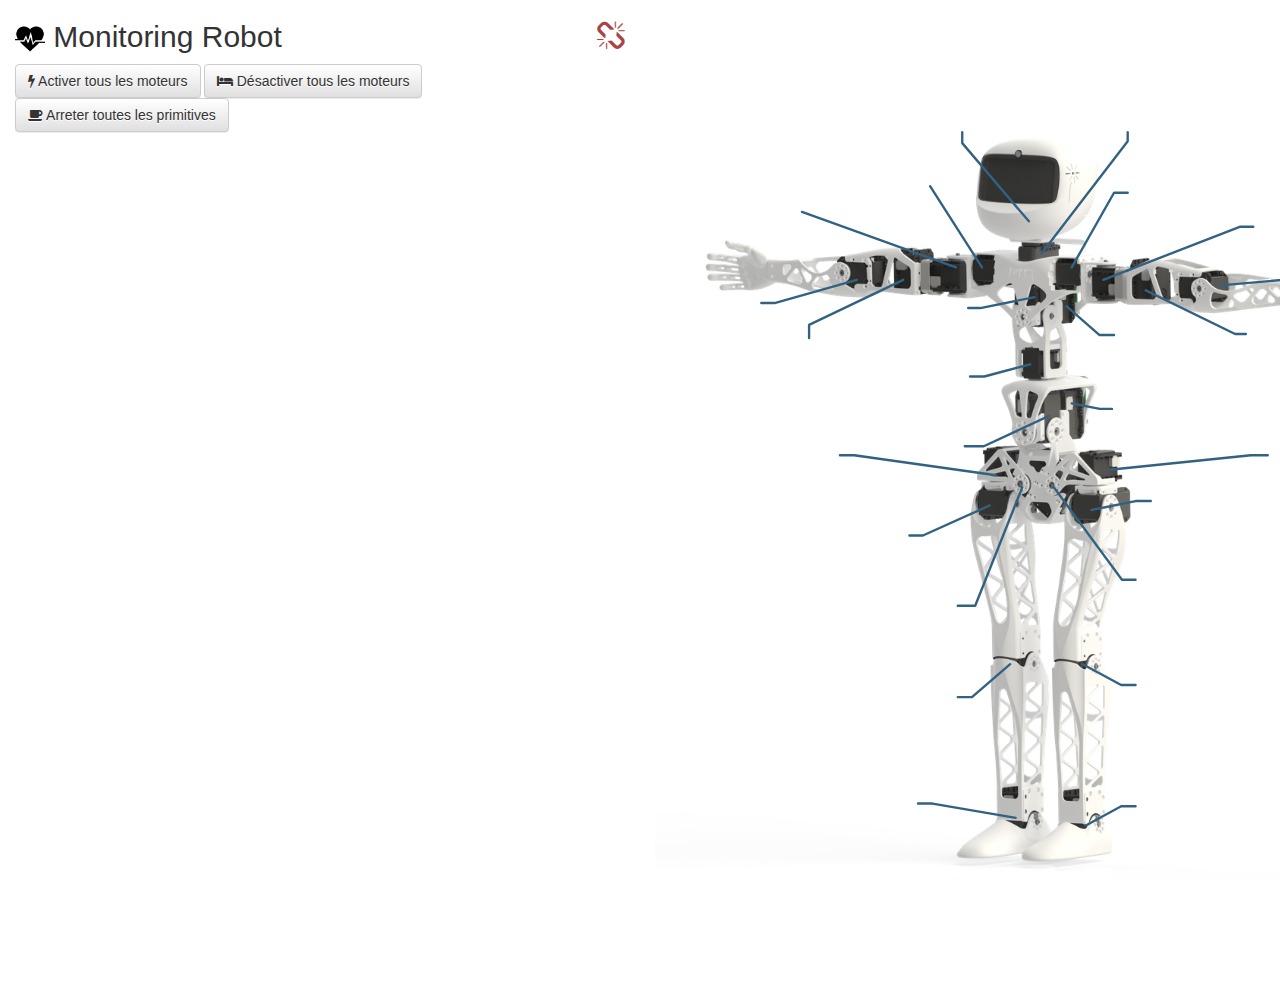
<file: static-externe/monitor/index.html>
<!DOCTYPE html>
<html lang="en">
<head>
	<meta charset="utf-8">
	<meta http-equiv="X-UA-Compatible" content="IE=edge">
	<meta name="viewport" content="width=device-width, initial-scale=1">

	<title>Poppy monitor</title>

	<link rel="icon" href="img/poppy-monitor.png" type="image/png">
	<link rel="shortcut icon" href="img/poppy-monitor.png" type="image/png">

	<link href="lib/bootstrap/css/bootstrap.min.css" rel="stylesheet">
	<link href="lib/bootstrap/css/bootstrap-theme.css" rel="stylesheet">
	<link href="lib/rmodal/animate.min.css" rel="stylesheet">
	<link href="lib/rmodal/rmodal.css" rel="stylesheet">
	<link href="lib/font-awesome/css/font-awesome.css" rel="stylesheet">
	<link href="lib/raphaelicons/raphaelicons.css" rel="stylesheet">
	<link href="lib/notiFire/css/notiFire.css" rel="stylesheet">
	<link href="css/monitor-humanoid.css" rel="stylesheet">

	<!-- HTML5 shim and Respond.js for IE8 support of HTML5 elements and media queries -->
	<!-- WARNING: Respond.js doesn't work if you view the page via file:// -->
	<!--[if lt IE 9]>
      <script src="https://cdnjs.cloudflare.com/ajax/libs/es5-shim/4.0.5/es5-shim.min.js"></script>
      <script src="https://oss.maxcdn.com/html5shiv/3.7.2/html5shiv.min.js"></script>
      <script src="https://oss.maxcdn.com/respond/1.4.2/respond.min.js"></script>
    <![endif]-->
    <style>

    </style>
</head>
<body>
	<div class="container-fluid">
		<div class="row">
			<div class="col-md-6">
				<robot_title></robot_title>
				<audio id="alarm" src="./sound/alarm.ogg" loop></audio>
				<div>
					<button type="button" class="btn btn-default" onclick="Poppy.setCompliant(false)">
						<i class="fa fa-bolt"></i> Activer tous les moteurs
					</button>
					<button type="button" class="btn btn-default" onclick="Poppy.setCompliant(true)">
						<i class="fa fa-bed"></i> Désactiver tous les moteurs
					</button>

					<button type="button" class="btn btn-default" onclick="Poppy.stopAllPrimitives(true)">
						<i class="fa fa-coffee"></i> Arreter toutes les primitives
					</button>
				</div>
				<br/>
				<behavior></behavior>
			</div>
			<div class="col-md-6">
				<robot></robot>
			</div>
		</div>
	</div>

	<script src="lib/ajax.js"></script>
	<script src="lib/rmodal/rmodal.min.js"></script>
	<script src="lib/hjson.js"></script>
	<script src="lib/draggabilly.pkgd.js"></script>
	<script src="lib/lodash.js"></script>
	<script src="lib/numeral/numeral.js"></script>
	<script src="lib/notiFire/js/notiFire.js"></script>
	<script src="lib/riot/riot+compiler.js"></script>
	<script src="lib/hammer.min.js"></script>
	<script src="js/helpers.js"></script>
	<script src="js/poppy-object.js"></script>


	<script src="tags/robot.tag" type="riot/tag"></script>
	<script src="tags/motor.tag" type="riot/tag"></script>
	<script src="tags/behavior.tag" type="riot/tag"></script>
	<script>
		riot.mount('*');
	</script>
</body>
</html>
</file>
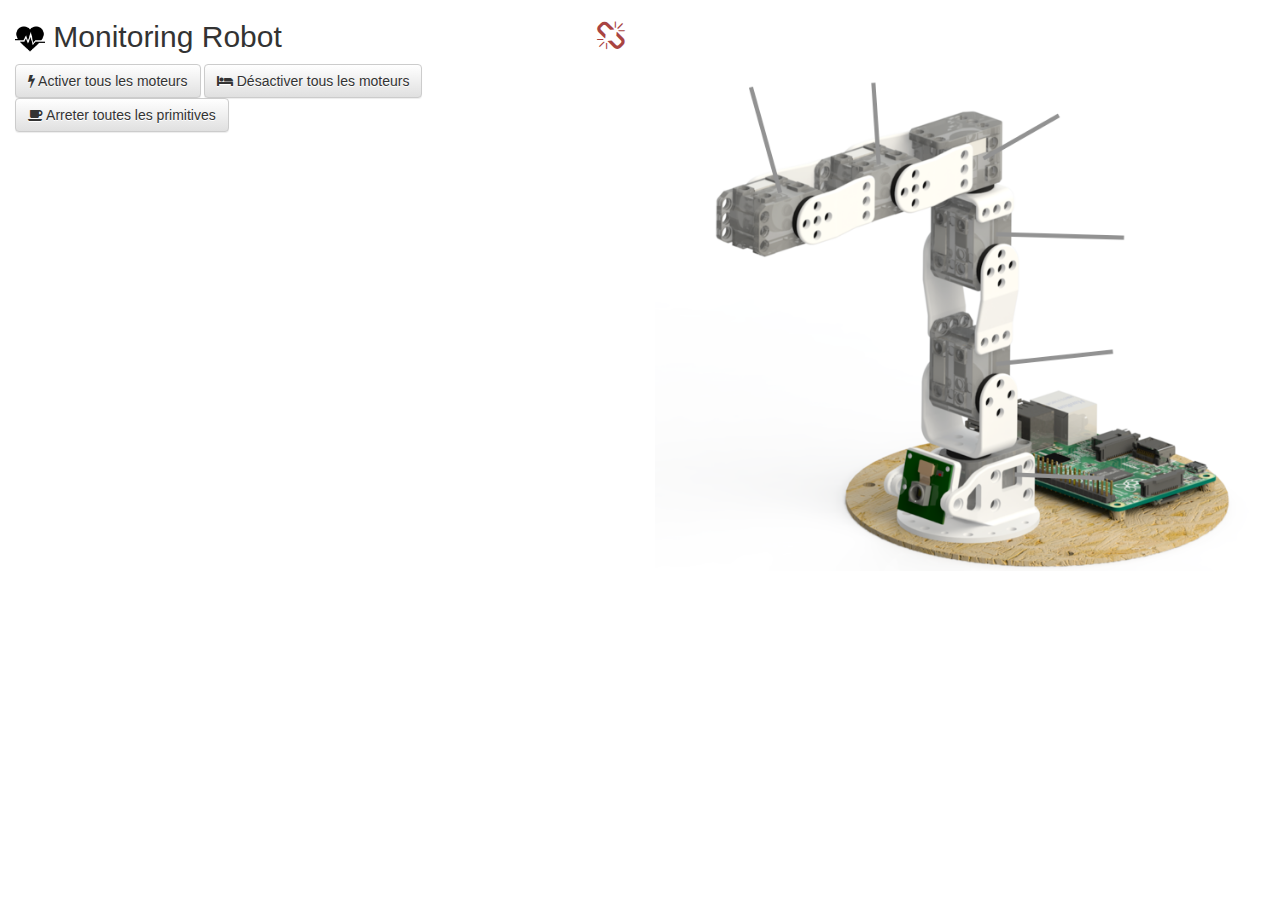
<file: static-externe/monitor/poppy-ergo-jr.html>
<!DOCTYPE html>
<html lang="en">
<head>
	<meta charset="utf-8">
	<meta http-equiv="X-UA-Compatible" content="IE=edge">
	<meta name="viewport" content="width=device-width, initial-scale=1">

	<title>Poppy monitor</title>

	<link rel="icon" href="img/monitor.png" type="image/png">
	<link rel="shortcut icon" href="img/monitor.png" type="image/png">

	<link href="lib/bootstrap/css/bootstrap.min.css" rel="stylesheet">
	<link href="lib/bootstrap/css/bootstrap-theme.css" rel="stylesheet">
	<link href="lib/rmodal/animate.min.css" rel="stylesheet">
	<link href="lib/rmodal/rmodal.css" rel="stylesheet">
	<link href="lib/font-awesome/css/font-awesome.css" rel="stylesheet">
	<link href="lib/raphaelicons/raphaelicons.css" rel="stylesheet">
	<link href="lib/notiFire/css/notiFire.css" rel="stylesheet">
	<link href="css/poppy-ergo-jr.css" rel="stylesheet">

	<!-- HTML5 shim and Respond.js for IE8 support of HTML5 elements and media queries -->
	<!-- WARNING: Respond.js doesn't work if you view the page via file:// -->
	<!--[if lt IE 9]>
      <script src="https://cdnjs.cloudflare.com/ajax/libs/es5-shim/4.0.5/es5-shim.min.js"></script>
      <script src="https://oss.maxcdn.com/html5shiv/3.7.2/html5shiv.min.js"></script>
      <script src="https://oss.maxcdn.com/respond/1.4.2/respond.min.js"></script>
    <![endif]-->
    <style>

    </style>
</head>
<body>
	<div class="container-fluid">
		<div class="row">
			<div class="col-md-6">
				<robot_title></robot_title>
				<audio id="alarm" src="./sound/alarm.ogg" loop></audio>
				<div>
					<button type="button" class="btn btn-default" onclick="Poppy.setCompliant(false)">
						<i class="fa fa-bolt"></i> Activer tous les moteurs
					</button>
					<button type="button" class="btn btn-default" onclick="Poppy.setCompliant(true)">
						<i class="fa fa-bed"></i> Désactiver tous les moteurs
					</button>

					<button type="button" class="btn btn-default" onclick="Poppy.stopAllPrimitives(true)">
						<i class="fa fa-coffee"></i> Arreter toutes les primitives
					</button>
				</div>
				<br/>
				<behavior></behavior>
			</div>
			<div class="col-md-6">
				<robot></robot>
			</div>
		</div>
	</div>

	<script src="lib/ajax.js"></script>
	<script src="lib/rmodal/rmodal.min.js"></script>
	<script src="lib/hjson.js"></script>
	<script src="lib/draggabilly.pkgd.js"></script>
	<script src="lib/lodash.js"></script>
	<script src="lib/numeral/numeral.js"></script>
	<script src="lib/notiFire/js/notiFire.js"></script>
	<script src="lib/riot/riot+compiler.js"></script>
	<script src="lib/hammer.min.js"></script>
	<script src="js/helpers.js"></script>
	<script src="js/poppy-object.js"></script>


	<script src="tags/robot.tag" type="riot/tag"></script>
	<script src="tags/motor.tag" type="riot/tag"></script>
	<script src="tags/behavior.tag" type="riot/tag"></script>
	<script>
		riot.mount('*');
	</script>
</body>
</html>
</file>
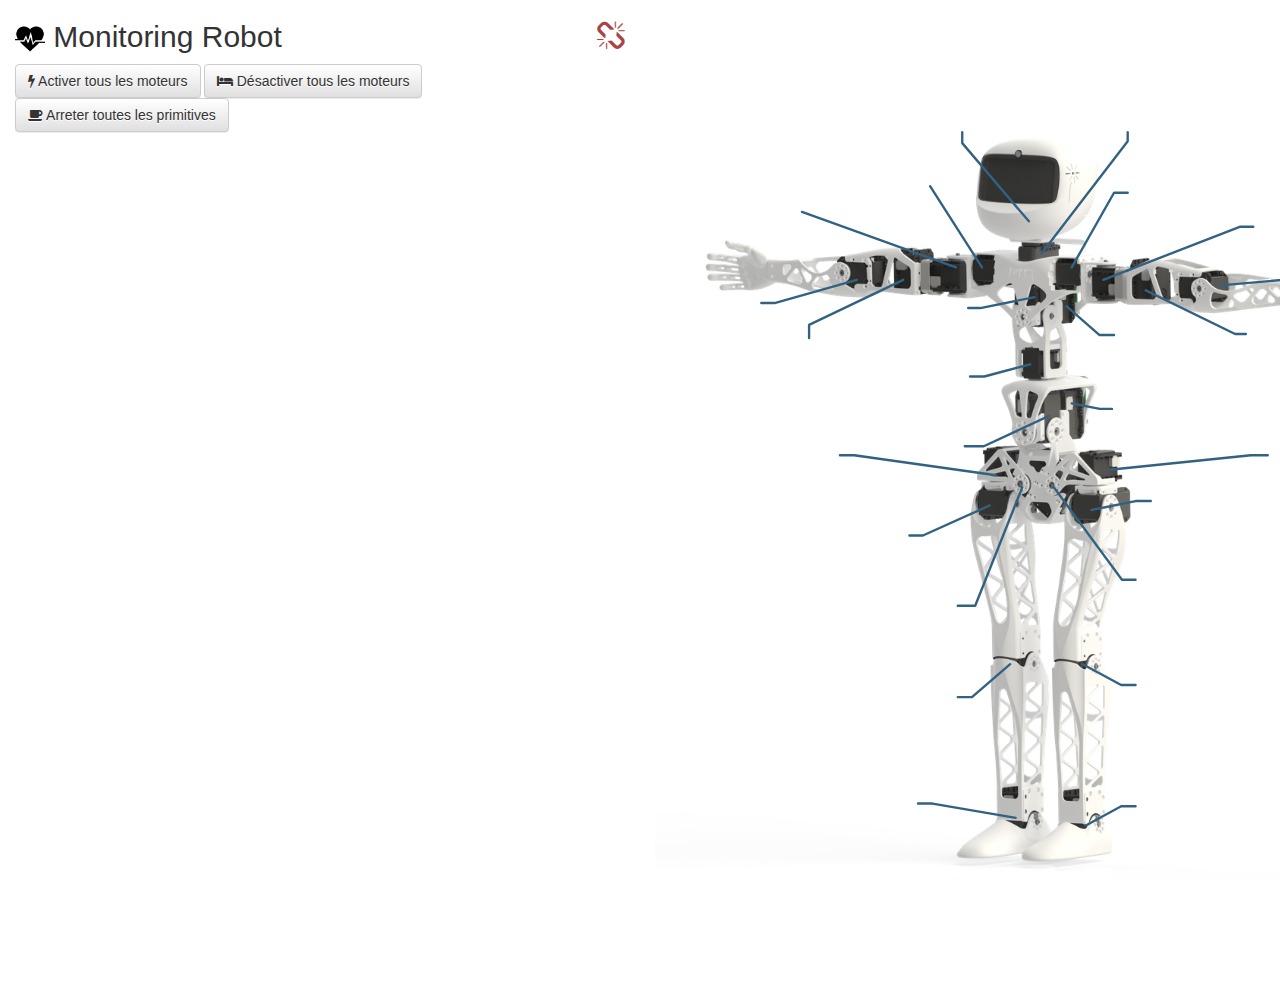
<file: static-externe/monitor/poppy-humanoid.html>
<!DOCTYPE html>
<html lang="en">
<head>
	<meta charset="utf-8">
	<meta http-equiv="X-UA-Compatible" content="IE=edge">
	<meta name="viewport" content="width=device-width, initial-scale=1">
	
	<title>Poppy monitor</title>
	
	<link rel="icon" href="img/poppy-monitor.png" type="image/png">
	<link rel="shortcut icon" href="img/poppy-monitor.png" type="image/png"> 
	
	<link href="lib/bootstrap/css/bootstrap.min.css" rel="stylesheet">
	<link href="lib/bootstrap/css/bootstrap-theme.css" rel="stylesheet">
	<link href="lib/rmodal/animate.min.css" rel="stylesheet">
	<link href="lib/rmodal/rmodal.css" rel="stylesheet">
	<link href="lib/font-awesome/css/font-awesome.css" rel="stylesheet">
	<link href="lib/raphaelicons/raphaelicons.css" rel="stylesheet">
	<link href="lib/notiFire/css/notiFire.css" rel="stylesheet">
	<link href="css/monitor-humanoid.css" rel="stylesheet">
	
	<!-- HTML5 shim and Respond.js for IE8 support of HTML5 elements and media queries -->
	<!-- WARNING: Respond.js doesn't work if you view the page via file:// -->
	<!--[if lt IE 9]>
      <script src="https://cdnjs.cloudflare.com/ajax/libs/es5-shim/4.0.5/es5-shim.min.js"></script>
      <script src="https://oss.maxcdn.com/html5shiv/3.7.2/html5shiv.min.js"></script>
      <script src="https://oss.maxcdn.com/respond/1.4.2/respond.min.js"></script>
    <![endif]-->
    <style>

    </style>
</head>
<body>
	<div class="container-fluid">
		<div class="row">
			<div class="col-md-6"> 
				<robot_title></robot_title>
				<audio id="alarm" src="./sound/alarm.ogg" loop></audio>
				<div>
					<button type="button" class="btn btn-default" onclick="Poppy.setCompliant(false)">
						<i class="fa fa-bolt"></i> Activer tous les moteurs
					</button>
					<button type="button" class="btn btn-default" onclick="Poppy.setCompliant(true)">
						<i class="fa fa-bed"></i> Désactiver tous les moteurs
					</button>

					<button type="button" class="btn btn-default" onclick="Poppy.stopAllPrimitives(true)">
						<i class="fa fa-coffee"></i> Arreter toutes les primitives
					</button>
				</div>
				<br/>
				<behavior></behavior>
			</div>
			<div class="col-md-6">
				<robot></robot>
			</div>
		</div>
	</div>

	<script src="lib/ajax.js"></script>
	<script src="lib/rmodal/rmodal.min.js"></script>
	<script src="lib/hjson.js"></script>
	<script src="lib/draggabilly.pkgd.js"></script>
	<script src="lib/lodash.js"></script>
	<script src="lib/numeral/numeral.js"></script>
	<script src="lib/notiFire/js/notiFire.js"></script>
	<script src="lib/riot/riot+compiler.js"></script>
	<script src="lib/hammer.min.js"></script>
	<script src="js/helpers.js"></script>
	<script src="js/poppy-object.js"></script>
	
	
	<script src="tags/robot.tag" type="riot/tag"></script>
	<script src="tags/motor.tag" type="riot/tag"></script>
	<script src="tags/behavior.tag" type="riot/tag"></script>
	<script>
		riot.mount('*');
	</script>
</body>
</html>
</file>
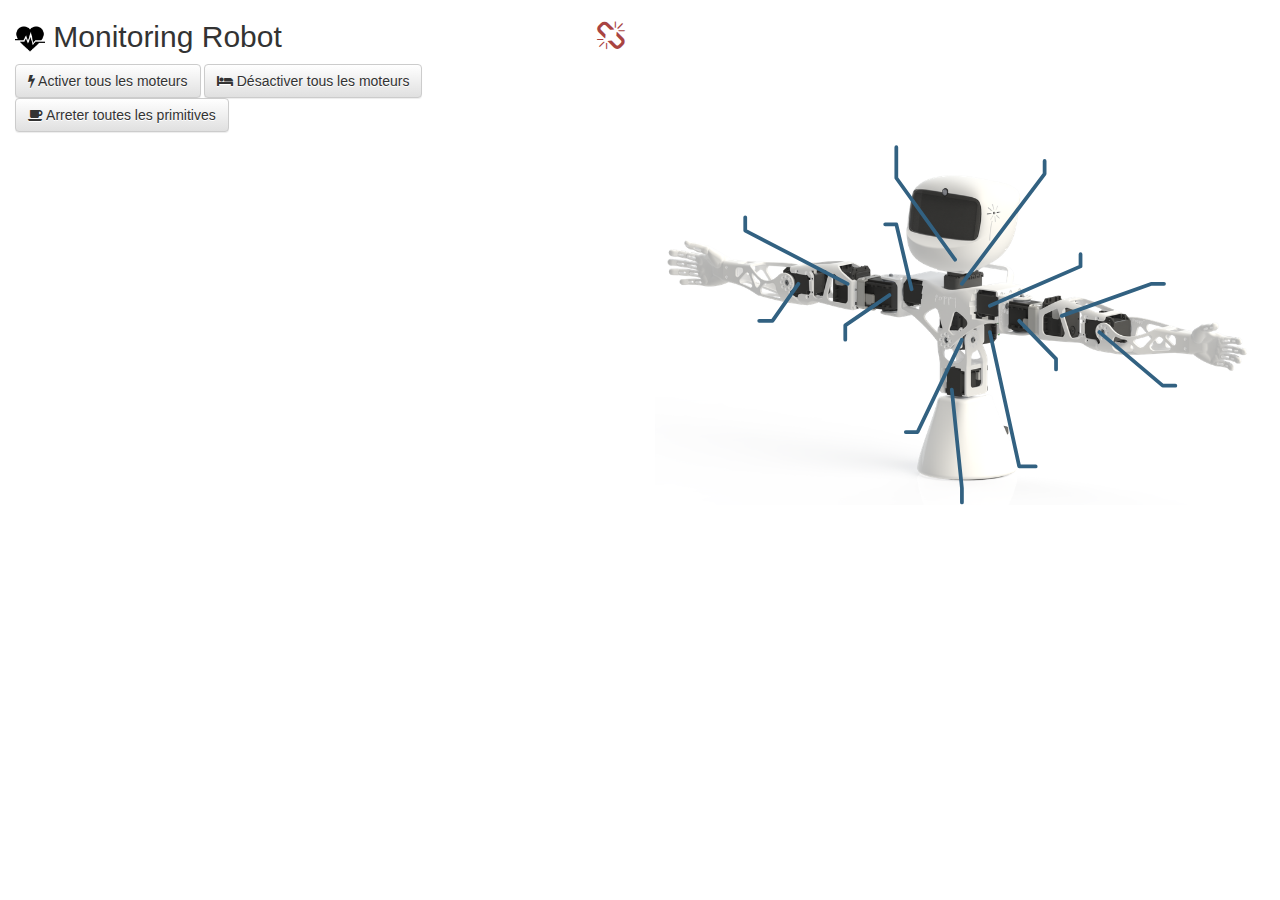
<file: static-externe/monitor/poppy-torso.html>
<!DOCTYPE html>
<html lang="en">
<head>
	<meta charset="utf-8">
	<meta http-equiv="X-UA-Compatible" content="IE=edge">
	<meta name="viewport" content="width=device-width, initial-scale=1">

	<title>Poppy Torso monitor</title>

	<link rel="icon" href="img/poppy-monitor.png" type="image/png">
	<link rel="shortcut icon" href="img/poppy-monitor.png" type="image/png">

	<link href="lib/bootstrap/css/bootstrap.min.css" rel="stylesheet">
	<link href="lib/bootstrap/css/bootstrap-theme.css" rel="stylesheet">
	<link href="lib/rmodal/animate.min.css" rel="stylesheet">
	<link href="lib/rmodal/rmodal.css" rel="stylesheet">
	<link href="lib/font-awesome/css/font-awesome.css" rel="stylesheet">
	<link href="lib/raphaelicons/raphaelicons.css" rel="stylesheet">
	<link href="lib/notiFire/css/notiFire.css" rel="stylesheet">
	<link href="css/monitor-torso.css" rel="stylesheet">

	<!-- HTML5 shim and Respond.js for IE8 support of HTML5 elements and media queries -->
	<!-- WARNING: Respond.js doesn't work if you view the page via file:// -->
	<!--[if lt IE 9]>
      <script src="https://cdnjs.cloudflare.com/ajax/libs/es5-shim/4.0.5/es5-shim.min.js"></script>
      <script src="https://oss.maxcdn.com/html5shiv/3.7.2/html5shiv.min.js"></script>
      <script src="https://oss.maxcdn.com/respond/1.4.2/respond.min.js"></script>
    <![endif]-->
    <style>

    </style>
</head>
<body>
	<div class="container-fluid">
		<div class="row">
			<div class="col-md-6">
				<robot_title></robot_title>
				<audio id="alarm" src="./sound/alarm.ogg" loop></audio>
				<div>
					<button type="button" class="btn btn-default" onclick="Poppy.setCompliant(false)">
						<i class="fa fa-bolt"></i> Activer tous les moteurs
					</button>
					<button type="button" class="btn btn-default" onclick="Poppy.setCompliant(true)">
						<i class="fa fa-bed"></i> Désactiver tous les moteurs
					</button>

					<button type="button" class="btn btn-default" onclick="Poppy.stopAllPrimitives(true)">
						<i class="fa fa-coffee"></i> Arreter toutes les primitives
					</button>
				</div>
				<br/>
				<behavior></behavior>
			</div>
			<div class="col-md-6">
				<robot></robot>
			</div>
		</div>
	</div>

	<script src="lib/ajax.js"></script>
	<script src="lib/rmodal/rmodal.min.js"></script>
	<script src="lib/hjson.js"></script>
	<script src="lib/draggabilly.pkgd.js"></script>
	<script src="lib/lodash.js"></script>
	<script src="lib/numeral/numeral.js"></script>
	<script src="lib/notiFire/js/notiFire.js"></script>
	<script src="lib/riot/riot+compiler.js"></script>
	<script src="lib/hammer.min.js"></script>
	<script src="js/helpers.js"></script>
	<script src="js/poppy-object.js"></script>


	<script src="tags/robot.tag" type="riot/tag"></script>
	<script src="tags/motor.tag" type="riot/tag"></script>
	<script src="tags/behavior.tag" type="riot/tag"></script>
	<script>
		riot.mount('*');
	</script>
</body>
</html>
</file>
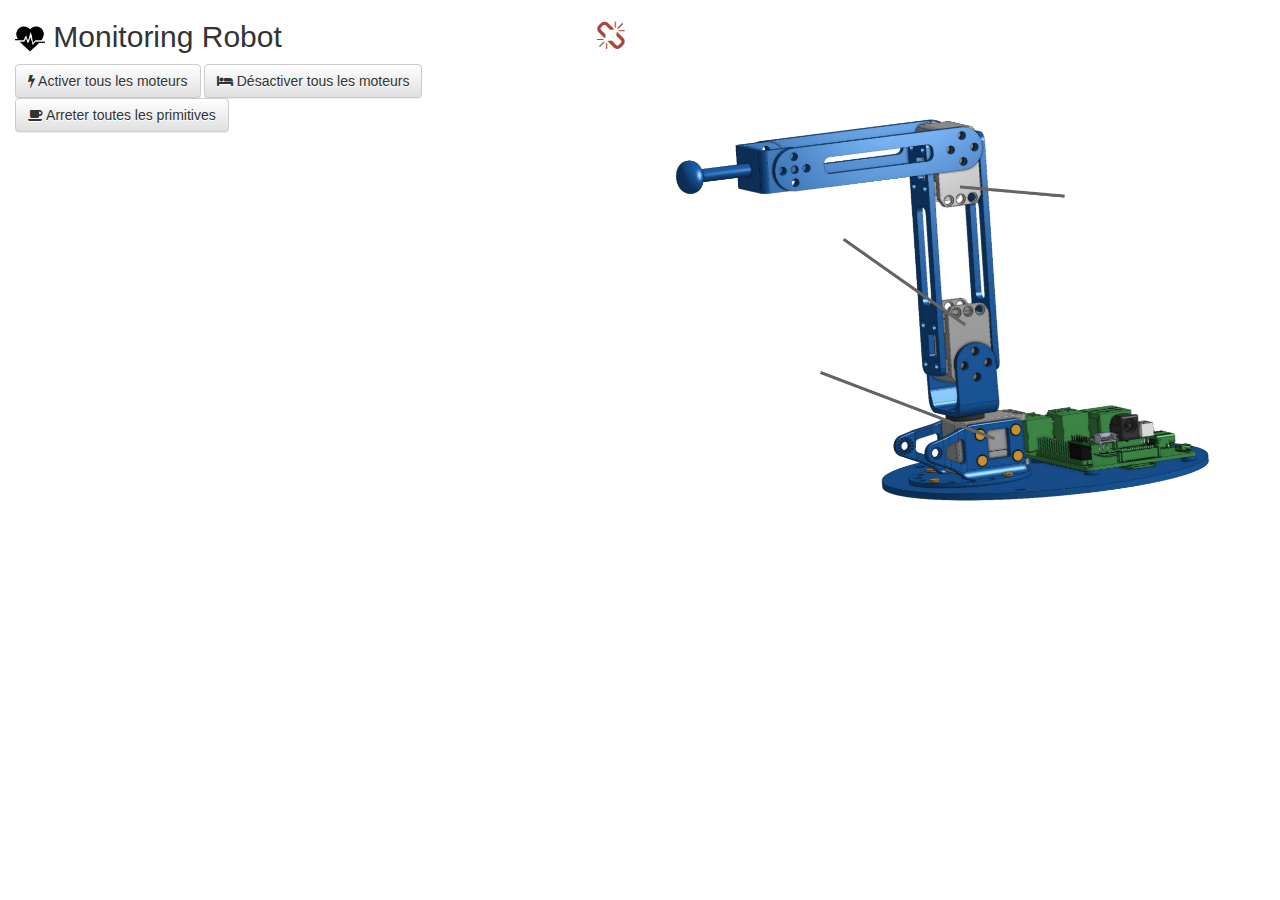
<file: static-externe/monitor/roboticia-first.html>
<!DOCTYPE html>
<html lang="en">
<head>
	<meta charset="utf-8">
	<meta http-equiv="X-UA-Compatible" content="IE=edge">
	<meta name="viewport" content="width=device-width, initial-scale=1">

	<title>Roboticia monitor</title>

	<link rel="icon" href="img/monitor.png" type="image/png">
	<link rel="shortcut icon" href="img/monitor.png" type="image/png">

	<link href="lib/bootstrap/css/bootstrap.min.css" rel="stylesheet">
	<link href="lib/bootstrap/css/bootstrap-theme.css" rel="stylesheet">
	<link href="lib/rmodal/animate.min.css" rel="stylesheet">
	<link href="lib/rmodal/rmodal.css" rel="stylesheet">
	<link href="lib/font-awesome/css/font-awesome.css" rel="stylesheet">
	<link href="lib/raphaelicons/raphaelicons.css" rel="stylesheet">
	<link href="lib/notiFire/css/notiFire.css" rel="stylesheet">
	<link href="css/first.css" rel="stylesheet">

	<!-- HTML5 shim and Respond.js for IE8 support of HTML5 elements and media queries -->
	<!-- WARNING: Respond.js doesn't work if you view the page via file:// -->
	<!--[if lt IE 9]>
      <script src="https://cdnjs.cloudflare.com/ajax/libs/es5-shim/4.0.5/es5-shim.min.js"></script>
      <script src="https://oss.maxcdn.com/html5shiv/3.7.2/html5shiv.min.js"></script>
      <script src="https://oss.maxcdn.com/respond/1.4.2/respond.min.js"></script>
    <![endif]-->
    <style>

    </style>
</head>
<body>
	<div class="container-fluid">
		<div class="row">
			<div class="col-md-6">
				<robot_title></robot_title>
				<audio id="alarm" src="./sound/alarm.ogg" loop></audio>
				<div>
					<button type="button" class="btn btn-default" onclick="Poppy.setCompliant(false)">
						<i class="fa fa-bolt"></i> Activer tous les moteurs
					</button>
					<button type="button" class="btn btn-default" onclick="Poppy.setCompliant(true)">
						<i class="fa fa-bed"></i> Désactiver tous les moteurs
					</button>

					<button type="button" class="btn btn-default" onclick="Poppy.stopAllPrimitives(true)">
						<i class="fa fa-coffee"></i> Arreter toutes les primitives
					</button>
				</div>
				<br/>
				<behavior></behavior>
			</div>
			<div class="col-md-6">
				<robot></robot>
			</div>
		</div>
	</div>

	<script src="lib/ajax.js"></script>
	<script src="lib/rmodal/rmodal.min.js"></script>
	<script src="lib/hjson.js"></script>
	<script src="lib/draggabilly.pkgd.js"></script>
	<script src="lib/lodash.js"></script>
	<script src="lib/numeral/numeral.js"></script>
	<script src="lib/notiFire/js/notiFire.js"></script>
	<script src="lib/riot/riot+compiler.js"></script>
	<script src="lib/hammer.min.js"></script>
	<script src="js/helpers.js"></script>
	<script src="js/poppy-object.js"></script>


	<script src="tags/robot2.tag" type="riot/tag"></script>
	<script src="tags/motor.tag" type="riot/tag"></script>
	<script src="tags/behavior.tag" type="riot/tag"></script>
	<script>
		riot.mount('*');
	</script>
</body>
</html>
</file>
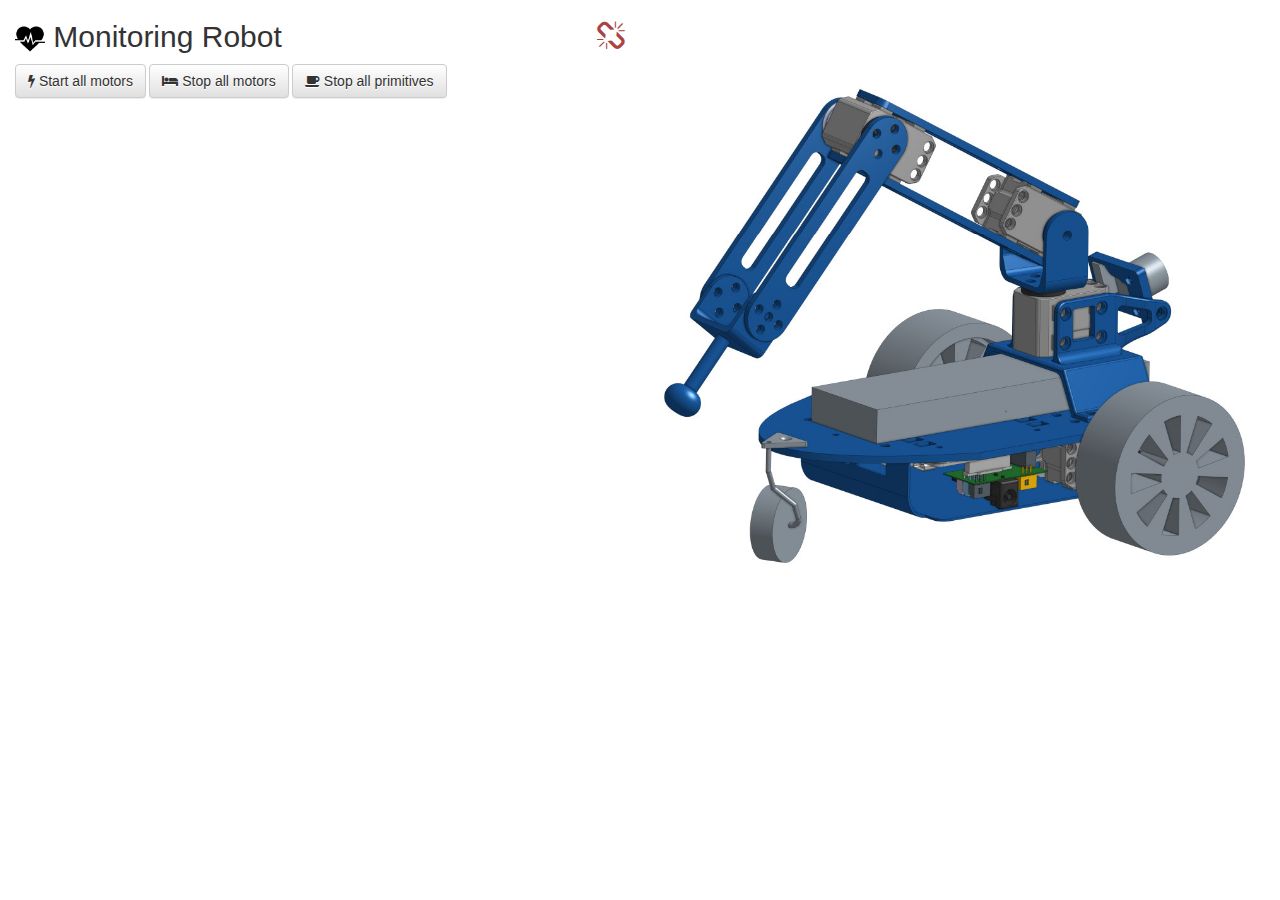
<file: static-externe/monitor/roboticia-move.html>
<!DOCTYPE html>
<html lang="en">
<head>
	<meta charset="utf-8">
	<meta http-equiv="X-UA-Compatible" content="IE=edge">
	<meta name="viewport" content="width=device-width, initial-scale=1">

	<title>Roboticia monitor</title>

	<link rel="icon" href="img/monitor.png" type="image/png">
	<link rel="shortcut icon" href="img/monitor.png" type="image/png">

	<link href="lib/bootstrap/css/bootstrap.min.css" rel="stylesheet">
	<link href="lib/bootstrap/css/bootstrap-theme.css" rel="stylesheet">
	<link href="lib/rmodal/animate.min.css" rel="stylesheet">
	<link href="lib/rmodal/rmodal.css" rel="stylesheet">
	<link href="lib/font-awesome/css/font-awesome.css" rel="stylesheet">
	<link href="lib/raphaelicons/raphaelicons.css" rel="stylesheet">
	<link href="lib/notiFire/css/notiFire.css" rel="stylesheet">
	<link href="css/roboticia-move.css" rel="stylesheet">

	<!-- HTML5 shim and Respond.js for IE8 support of HTML5 elements and media queries -->
	<!-- WARNING: Respond.js doesn't work if you view the page via file:// -->
	<!--[if lt IE 9]>
      <script src="https://cdnjs.cloudflare.com/ajax/libs/es5-shim/4.0.5/es5-shim.min.js"></script>
      <script src="https://oss.maxcdn.com/html5shiv/3.7.2/html5shiv.min.js"></script>
      <script src="https://oss.maxcdn.com/respond/1.4.2/respond.min.js"></script>
    <![endif]-->
    <style>

    </style>
</head>
<body>
	<div class="container-fluid">
		<div class="row">
			<div class="col-md-6">
				<robot_title></robot_title>
				<audio id="alarm" src="./sound/alarm.ogg" loop></audio>
				<div>
					<button type="button" class="btn btn-default" onclick="Poppy.setCompliant(false)">
						<i class="fa fa-bolt"></i> Start all motors
					</button>
					<button type="button" class="btn btn-default" onclick="Poppy.setCompliant(true)">
						<i class="fa fa-bed"></i> Stop all motors
					</button>

					<button type="button" class="btn btn-default" onclick="Poppy.stopAllPrimitives(true)">
						<i class="fa fa-coffee"></i> Stop all primitives
					</button>
				</div>
				<br/>
				<behavior></behavior>
			</div>
			<div class="col-md-6">
				<robot></robot>
			</div>
		</div>
	</div>

	<script src="lib/ajax.js"></script>
	<script src="lib/rmodal/rmodal.min.js"></script>
	<script src="lib/hjson.js"></script>
	<script src="lib/draggabilly.pkgd.js"></script>
	<script src="lib/lodash.js"></script>
	<script src="lib/numeral/numeral.js"></script>
	<script src="lib/notiFire/js/notiFire.js"></script>
	<script src="lib/riot/riot+compiler.js"></script>
	<script src="lib/hammer.min.js"></script>
	<script src="js/helpers.js"></script>
	<script src="js/poppy-object.js"></script>


	<script src="tags/robot.tag" type="riot/tag"></script>
	<script src="tags/motor.tag" type="riot/tag"></script>
	<script src="tags/behavior.tag" type="riot/tag"></script>
	<script>
		riot.mount('*');
	</script>
</body>
</html>
</file>
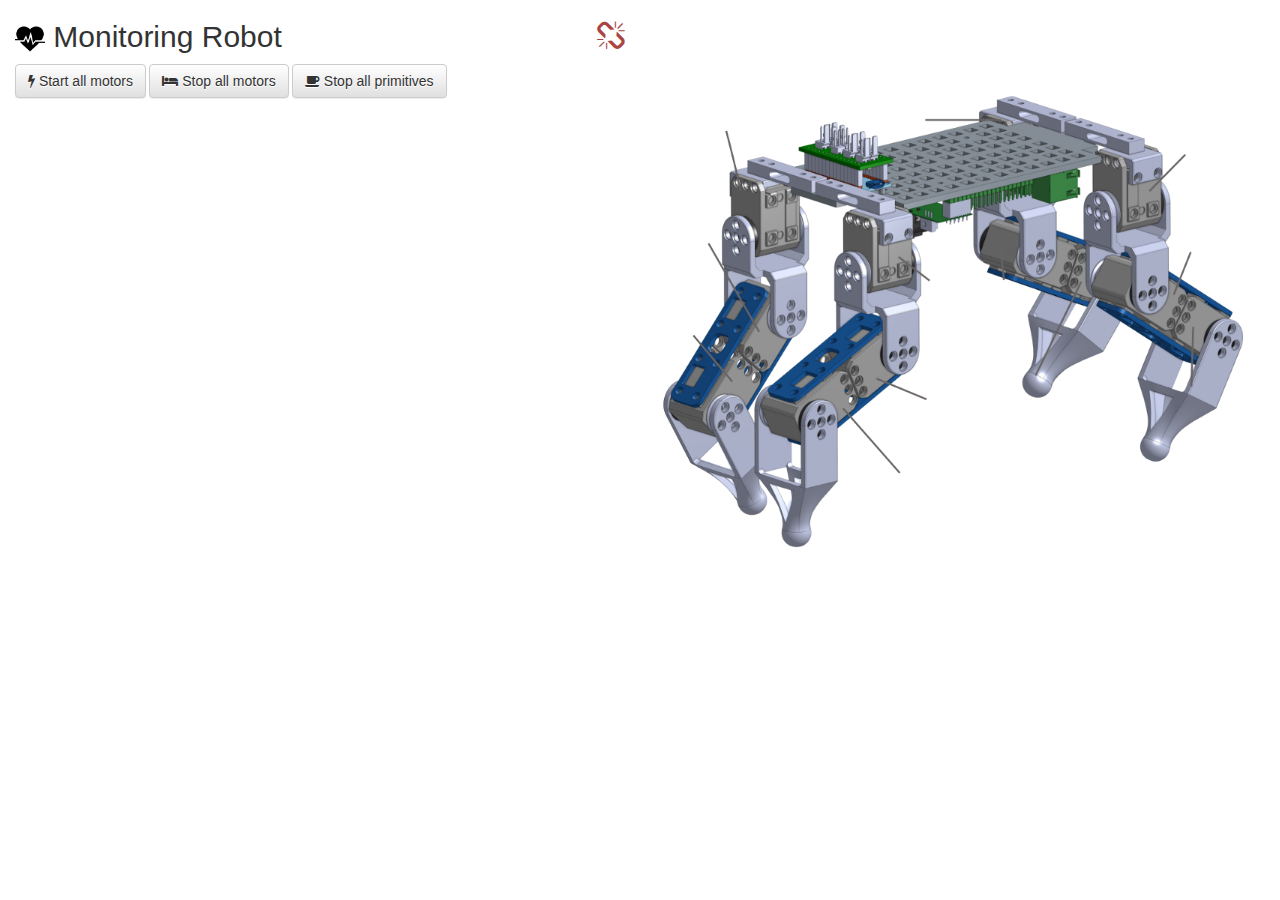
<file: static-externe/monitor/roboticia-quattro.html>
<!DOCTYPE html>
<html lang="en">
<head>
	<meta charset="utf-8">
	<meta http-equiv="X-UA-Compatible" content="IE=edge">
	<meta name="viewport" content="width=device-width, initial-scale=1">

	<title>Roboticia monitor</title>

	<link rel="icon" href="img/monitor.png" type="image/png">
	<link rel="shortcut icon" href="img/monitor.png" type="image/png">

	<link href="lib/bootstrap/css/bootstrap.min.css" rel="stylesheet">
	<link href="lib/bootstrap/css/bootstrap-theme.css" rel="stylesheet">
	<link href="lib/rmodal/animate.min.css" rel="stylesheet">
	<link href="lib/rmodal/rmodal.css" rel="stylesheet">
	<link href="lib/font-awesome/css/font-awesome.css" rel="stylesheet">
	<link href="lib/raphaelicons/raphaelicons.css" rel="stylesheet">
	<link href="lib/notiFire/css/notiFire.css" rel="stylesheet">
	<link href="css/roboticia-quattro.css" rel="stylesheet">

	<!-- HTML5 shim and Respond.js for IE8 support of HTML5 elements and media queries -->
	<!-- WARNING: Respond.js doesn't work if you view the page via file:// -->
	<!--[if lt IE 9]>
      <script src="https://cdnjs.cloudflare.com/ajax/libs/es5-shim/4.0.5/es5-shim.min.js"></script>
      <script src="https://oss.maxcdn.com/html5shiv/3.7.2/html5shiv.min.js"></script>
      <script src="https://oss.maxcdn.com/respond/1.4.2/respond.min.js"></script>
    <![endif]-->
    <style>

    </style>
</head>
<body>
	<div class="container-fluid">
		<div class="row">
			<div class="col-md-6">
				<robot_title></robot_title>
				<audio id="alarm" src="./sound/alarm.ogg" loop></audio>
				<div>
					<button type="button" class="btn btn-default" onclick="Poppy.setCompliant(false)">
						<i class="fa fa-bolt"></i> Start all motors
					</button>
					<button type="button" class="btn btn-default" onclick="Poppy.setCompliant(true)">
						<i class="fa fa-bed"></i> Stop all motors
					</button>

					<button type="button" class="btn btn-default" onclick="Poppy.stopAllPrimitives(true)">
						<i class="fa fa-coffee"></i> Stop all primitives
					</button>
				</div>
				<br/>
				<behavior></behavior>
			</div>
			<div class="col-md-6">
				<robot></robot>
			</div>
		</div>
	</div>

	<script src="lib/ajax.js"></script>
	<script src="lib/rmodal/rmodal.min.js"></script>
	<script src="lib/hjson.js"></script>
	<script src="lib/draggabilly.pkgd.js"></script>
	<script src="lib/lodash.js"></script>
	<script src="lib/numeral/numeral.js"></script>
	<script src="lib/notiFire/js/notiFire.js"></script>
	<script src="lib/riot/riot+compiler.js"></script>
	<script src="lib/hammer.min.js"></script>
	<script src="js/helpers.js"></script>
	<script src="js/poppy-object.js"></script>


	<script src="tags/robot.tag" type="riot/tag"></script>
	<script src="tags/motor.tag" type="riot/tag"></script>
	<script src="tags/behavior.tag" type="riot/tag"></script>
	<script>
		riot.mount('*');
	</script>
</body>
</html>
</file>
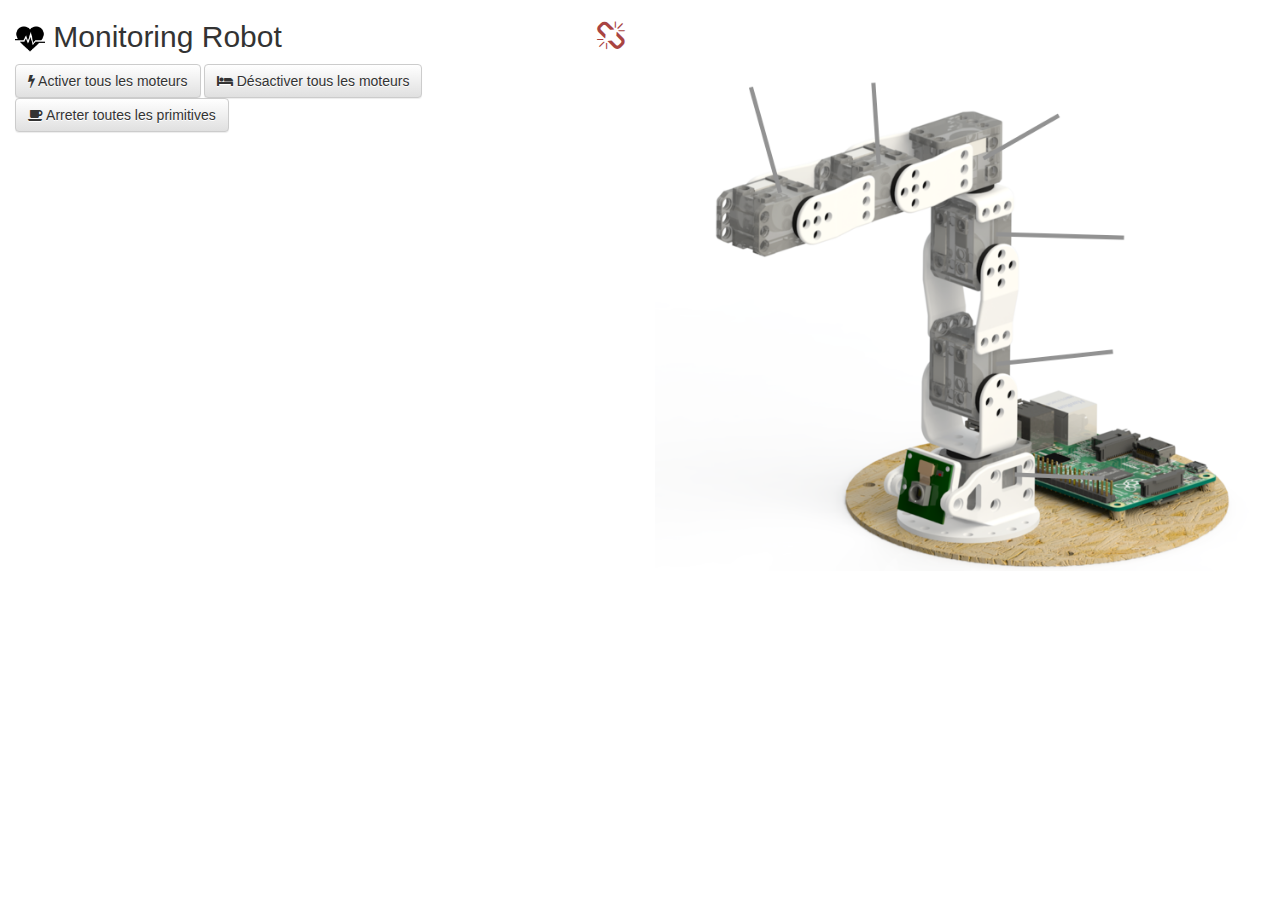
<file: static-externe/monitor/roboticia-uno.html>
<!DOCTYPE html>
<html lang="en">
<head>
	<meta charset="utf-8">
	<meta http-equiv="X-UA-Compatible" content="IE=edge">
	<meta name="viewport" content="width=device-width, initial-scale=1">

	<title>Roboticia monitor</title>

	<link rel="icon" href="img/monitor.png" type="image/png">
	<link rel="shortcut icon" href="img/monitor.png" type="image/png">

	<link href="lib/bootstrap/css/bootstrap.min.css" rel="stylesheet">
	<link href="lib/bootstrap/css/bootstrap-theme.css" rel="stylesheet">
	<link href="lib/rmodal/animate.min.css" rel="stylesheet">
	<link href="lib/rmodal/rmodal.css" rel="stylesheet">
	<link href="lib/font-awesome/css/font-awesome.css" rel="stylesheet">
	<link href="lib/raphaelicons/raphaelicons.css" rel="stylesheet">
	<link href="lib/notiFire/css/notiFire.css" rel="stylesheet">
	<link href="css/poppy-ergo-jr.css" rel="stylesheet">

	<!-- HTML5 shim and Respond.js for IE8 support of HTML5 elements and media queries -->
	<!-- WARNING: Respond.js doesn't work if you view the page via file:// -->
	<!--[if lt IE 9]>
      <script src="https://cdnjs.cloudflare.com/ajax/libs/es5-shim/4.0.5/es5-shim.min.js"></script>
      <script src="https://oss.maxcdn.com/html5shiv/3.7.2/html5shiv.min.js"></script>
      <script src="https://oss.maxcdn.com/respond/1.4.2/respond.min.js"></script>
    <![endif]-->
    <style>

    </style>
</head>
<body>
	<div class="container-fluid">
		<div class="row">
			<div class="col-md-6">
				<robot_title></robot_title>
				<audio id="alarm" src="./sound/alarm.ogg" loop></audio>
				<div>
					<button type="button" class="btn btn-default" onclick="Poppy.setCompliant(false)">
						<i class="fa fa-bolt"></i> Activer tous les moteurs
					</button>
					<button type="button" class="btn btn-default" onclick="Poppy.setCompliant(true)">
						<i class="fa fa-bed"></i> Désactiver tous les moteurs
					</button>

					<button type="button" class="btn btn-default" onclick="Poppy.stopAllPrimitives(true)">
						<i class="fa fa-coffee"></i> Arreter toutes les primitives
					</button>
				</div>
				<br/>
				<behavior></behavior>
			</div>
			<div class="col-md-6">
				<robot></robot>
			</div>
		</div>
	</div>

	<script src="lib/ajax.js"></script>
	<script src="lib/rmodal/rmodal.min.js"></script>
	<script src="lib/hjson.js"></script>
	<script src="lib/draggabilly.pkgd.js"></script>
	<script src="lib/lodash.js"></script>
	<script src="lib/numeral/numeral.js"></script>
	<script src="lib/notiFire/js/notiFire.js"></script>
	<script src="lib/riot/riot+compiler.js"></script>
	<script src="lib/hammer.min.js"></script>
	<script src="js/helpers.js"></script>
	<script src="js/poppy-object.js"></script>


	<script src="tags/robot.tag" type="riot/tag"></script>
	<script src="tags/motor.tag" type="riot/tag"></script>
	<script src="tags/behavior.tag" type="riot/tag"></script>
	<script>
		riot.mount('*');
	</script>
</body>
</html>
</file>
<file: static-externe/monitor/lib/rmodal/rmodal.css>
.modal {
    display: none;
    background: rgba(0, 0, 0, .30);
    z-index: 999;
}

.modal .modal-dialog {
    position: relative;
    margin: 30px auto;
    width: 1100px;
    border-radius: 6px;
    -webkit-box-shadow: 0 3px 9px rgba(0, 0, 0, .5);
            box-shadow: 0 3px 9px rgba(0, 0, 0, .5);
}

body.no-bootstrap {
    padding: 0;
    margin: 0;
}

body.no-bootstrap.modal-open {
    overflow-x: hidden;
    overflow-y: auto;
}

body.no-bootstrap .modal {
    padding: 30px 0;

    position: fixed;
    top: 0;
    left: 0;
    right: 0;
    bottom: 0;

    overflow-x: hidden;
    overflow-y: auto;
}

body.no-bootstrap .modal .modal-dialog {
    background: #fff;
    margin: 0 auto;
}
</file>
<file: static-externe/monitor/lib/raphaelicons/raphaelicons.css>
@font-face {font-family:
    'RaphaelIcons';
    src:
    url('raphaelicons-webfont.eot');
    src:
    local('☺'), url('raphaelicons-webfont.woff') format('woff'), url('raphaelicons-webfont.ttf') format('truetype'), url('raphaelicons-webfont.svg') format('svg');
    font-weight: normal;
    font-style: normal;
}

.icon {
    font-weight: normal;
    font-style: normal;
    line-height: normal;
    font-family: 'RaphaelIcons';
    font-size: 1.1em;
    position: relative;
    top: 0.1em;
}
</file>
<file: static-externe/monitor/lib/notiFire/css/notiFire.css>
.notifire-frame {
	position: fixed;
	width: 0;
	top: 0;
	left: 0;
}

.notifire {
	cursor: pointer;
	overflow: hidden;
	border-radius: 7px;
	z-index: 9999;
	margin-bottom: 5px;
	text-align: left;
	font-size: 9pt;
	display: table;
}

.notifire span {
	display: table-cell;
	padding:10px;
	vertical-align: middle;
}

/* built in color scheme */
.success {
	background-color: #5cb85c;
}

.info {
	background-color: #5bc0de;
}

.warning {
	background-color: #f0ad4e;
}

.danger {
	background-color: #d9534f;
}

.default {
	background-color: #dddddd;
}
</file>
<file: static-externe/monitor/css/monitor-humanoid.css>
body{
  font-size:9pt;
}
sub small, small sub,sup small, small sup{
  font-size:6pt;
}
ul.motors{
  margin:0px;
  padding:0px;
  position:relative;

  -webkit-touch-callout: none;
  -webkit-user-select: none;
  -khtml-user-select: none;
  -moz-user-select: none;
  -ms-user-select: none;
  user-select: none;
}
li.motor{
  display:inline-block;
  list-style-type:none;
  margin:2px;
  border-radius:5px;
  padding:0px;
  position:absolute;
  width:110px;
  overflow:hidden;
  background-color:rgba(255,255,255,0.8);
  box-shadow:0.5px 0.5px 4px rgba(0,0,0,0.6);
  border:solid 1px #AAA;


}

li.motor .name{
  background-color:rgba(200,200,200,0.8);
  font-size:1.1em;
  font-weight:bold;
  padding:2px 5px;
  white-space:nowrap

}
li.motor.hot .name{
  background-color:#FCF8E3;
}
li.motor.ardent .name{
  background-color:#F2DEDE;
}

li.motor.ardent {
  border: 1px solid #D11919;
  border-radius: 6px;

  -webkit-animation-name: glow;
  -webkit-animation-timing-function: ease-in;
  -webkit-animation-iteration-count: infinite;
  -webkit-animation-direction: alternate;
  -webkit-animation-duration: 500ms;


  -moz-animation-name: glow;
  -moz-animation-timing-function: ease-in;
  -moz-animation-iteration-count: infinite;
  -moz-animation-direction: alternate;
  -moz-animation-duration: 500ms;
}
@-webkit-keyframes glow {
  0% { box-shadow: 0 0 5px #600 ; }
  100% { box-shadow: 0 0 25px #600 ; }
}
@-moz-keyframes glow {
  0% { box-shadow: 0 0 5px #600 ; }
  100% { box-shadow: 0 0 25px #600 ; }
}

li.motor .detail  {
  padding:5px 5px 0px 5px;
}

li.motor .more{
  max-height:0;
  transition:max-height 0.2s ease;
}

li.motor:hover{
  z-index:100;
}

li.motor:hover .more{
  max-height:150px;
}

div.angle{
  width:32px;
  height:32px;
  position:absolute;
  top:25px;
  right:5px;
  background-size:cover;
  -webkit-transition: transform 0.2s;
  -moz-transition: transform 0.2s;
  -ms-transition: transform 0.2s;
  -o-transition: transform 0.2s;
  transition: transform 0.2s;

  transform:rotate(-90deg);
  -moz-transform:rotate(-90deg);
  -webkit-transform:rotate(-90deg);
}

/*      div.angle:hover{
transform:scale(3) rotate(-90deg) translate(-10px,-10px);
-moz-transform:scale(3) rotate(-90deg) translate(-10px,-10px);
-webkit-transform:scale(3) rotate(-90deg) translate(-10px,-10px);
} */

.temperature{
  color: #3C763D;
}
.temperature.hot{
  color: #8A6D3B;
}
.temperature.ardent{
  color: #A94442;
}
.blink {
  -webkit-animation-name: blinker;
  -webkit-animation-duration: 0.5s;
  -webkit-animation-timing-function: linear;
  -webkit-animation-iteration-count: infinite;

  -moz-animation-name: blinker;
  -moz-animation-duration: 0.5s;
  -moz-animation-timing-function: linear;
  -moz-animation-iteration-count: infinite;

  animation-name: blinker;
  animation-duration: 0.5s;
  animation-timing-function: linear;
  animation-iteration-count: infinite;
}

@-moz-keyframes blinker {
  0% { opacity: 1.0; }
  50% { opacity: 0.0; }
  100% { opacity: 1.0; }
}

@-webkit-keyframes blinker {
  0% { opacity: 1.0; }
  50% { opacity: 0.0; }
  100% { opacity: 1.0; }
}

@keyframes blinker {
  0% { opacity: 1.0; }
  50% { opacity: 0.0; }
  100% { opacity: 1.0; }
}




.poppy_picture{
  width:759px;
  height:1000px;
  background-color: transparent;
  background-image: url(../img/humanoid-motorbloc-links.svg), url(../img/poppy-humanoid.png);
  background-position: center;
  background-repeat: no-repeat;
  background-size: contain;
}

.panel.primitive{
  margin-bottom:5px;
}
.panel.primitive .panel-heading{
  padding:2px 3px;
}



li.motor.ardent {
  border: 1px solid #D11919;
  border-radius: 6px;

  -webkit-animation-name: glow;
  -webkit-animation-timing-function: ease-in;
  -webkit-animation-iteration-count: infinite;
  -webkit-animation-direction: alternate;
  -webkit-animation-duration: 500ms;


  -moz-animation-name: glow;
  -moz-animation-timing-function: ease-in;
  -moz-animation-iteration-count: infinite;
  -moz-animation-direction: alternate;
  -moz-animation-duration: 500ms;
}
@-webkit-keyframes glow {
  0% { box-shadow: 0 0 5px #600 ; }
  100% { box-shadow: 0 0 15px #600 ; }
}
@-moz-keyframes glow {
  0% { box-shadow: 0 0 5px #600 ; }
  100% { box-shadow: 0 0 15px #600 ; }
}


#motor_head_y{top:70px; left:220px;}
#motor_head_z{top:70px; left:430px;}

#motor_l_shoulder_y{top:160px; left:460px;}
#motor_l_shoulder_x{top:190px; left:585px;}
#motor_l_arm_z{top:320px; left:580px;}
#motor_l_elbow_y{top:260px; left:710px;}

#motor_r_shoulder_y{top:145px; left:195px;}
#motor_r_shoulder_x{top:165px; left:60px;}
#motor_r_arm_z{top:330px; left:90px;}
#motor_r_elbow_y{top:270px; left:0px;}

#motor_bust_y{top:290px; left:210px;}
#motor_bust_x{top:315px; left:445px;}
#motor_abs_z{top:360px; left:210px;}
#motor_abs_x{top:390px; left:445px;}
#motor_abs_y{top:435px; left:210px;}

#motor_r_hip_y{top:520px; left:150px;}
#motor_r_hip_x{top:590px; left:200px;}
#motor_r_hip_z{top:440px; left:80px;}
#motor_r_knee_y{top:680px; left:200px;}
#motor_r_ankle_y{top:790px; left:160px;}

#motor_l_hip_x{top:565px; left:470px;}
#motor_l_hip_y{top:485px; left:480px;}
#motor_l_hip_z{top:440px; left:600px;}
#motor_l_knee_y{top:670px; left:470px;}
#motor_l_ankle_y{top:790px; left:470px;}
</file>
<file: static-externe/monitor/css/poppy-ergo-jr.css>
body{
  font-size:9pt;
}
sub small, small sub,sup small, small sup{
  font-size:6pt;
}
ul.motors{
  margin:0px;
  padding:0px;
  position:relative;

  -webkit-touch-callout: none;
  -webkit-user-select: none;
  -khtml-user-select: none;
  -moz-user-select: none;
  -ms-user-select: none;
  user-select: none;
}
li.motor{
  display:inline-block;
  list-style-type:none;
  margin:2px;
  border-radius:5px;
  padding:0px;
  position:absolute;
  width:110px;
  overflow:hidden;
  background-color:rgba(255,255,255,0.8);
  box-shadow:0.5px 0.5px 4px rgba(0,0,0,0.6);
  border:solid 1px #AAA;


}

li.motor .name{
  background-color:rgba(200,200,200,0.8);
  font-size:1.1em;
  font-weight:bold;
  padding:2px 5px;
  white-space:nowrap

}
li.motor.hot .name{
  background-color:#FCF8E3;
}
li.motor.ardent .name{
  background-color:#F2DEDE;
}

li.motor.ardent {
  border: 1px solid #D11919;
  border-radius: 6px;

  -webkit-animation-name: glow;
  -webkit-animation-timing-function: ease-in;
  -webkit-animation-iteration-count: infinite;
  -webkit-animation-direction: alternate;
  -webkit-animation-duration: 500ms;


  -moz-animation-name: glow;
  -moz-animation-timing-function: ease-in;
  -moz-animation-iteration-count: infinite;
  -moz-animation-direction: alternate;
  -moz-animation-duration: 500ms;
}
@-webkit-keyframes glow {
  0% { box-shadow: 0 0 5px #600 ; }
  100% { box-shadow: 0 0 25px #600 ; }
}
@-moz-keyframes glow {
  0% { box-shadow: 0 0 5px #600 ; }
  100% { box-shadow: 0 0 25px #600 ; }
}

li.motor .detail    {
  padding:5px 5px 0px 5px;
}

li.motor .more{
  max-height:0;
  transition:max-height 0.2s ease;
}

li.motor:hover{
  z-index:100;
}

li.motor:hover .more{
  max-height:150px;
}

div.angle{
  width:32px;
  height:32px;
  position:absolute;
  top:25px;
  right:5px;
  background-size:cover;
  -webkit-transition: transform 0.2s;
  -moz-transition: transform 0.2s;
  -ms-transition: transform 0.2s;
  -o-transition: transform 0.2s;
  transition: transform 0.2s;

  transform:rotate(-90deg);
  -moz-transform:rotate(-90deg);
  -webkit-transform:rotate(-90deg);
}

/*      div.angle:hover{
transform:scale(3) rotate(-90deg) translate(-10px,-10px);
-moz-transform:scale(3) rotate(-90deg) translate(-10px,-10px);
-webkit-transform:scale(3) rotate(-90deg) translate(-10px,-10px);
} */

.temperature{
  color: #3C763D;
}
.temperature.hot{
  color: #8A6D3B;
}
.temperature.ardent{
  color: #A94442;
}
.blink {
  -webkit-animation-name: blinker;
  -webkit-animation-duration: 0.5s;
  -webkit-animation-timing-function: linear;
  -webkit-animation-iteration-count: infinite;

  -moz-animation-name: blinker;
  -moz-animation-duration: 0.5s;
  -moz-animation-timing-function: linear;
  -moz-animation-iteration-count: infinite;

  animation-name: blinker;
  animation-duration: 0.5s;
  animation-timing-function: linear;
  animation-iteration-count: infinite;
}

@-moz-keyframes blinker {
  0% { opacity: 1.0; }
  50% { opacity: 0.0; }
  100% { opacity: 1.0; }
}

@-webkit-keyframes blinker {
  0% { opacity: 1.0; }
  50% { opacity: 0.0; }
  100% { opacity: 1.0; }
}

@keyframes blinker {
  0% { opacity: 1.0; }
  50% { opacity: 0.0; }
  100% { opacity: 1.0; }
}




.poppy_picture{
  width:600px;
  height:650px;
  background:transparent url(../img/poppy-ergo-jr.png) center center no-repeat;
  background-size:contain;
}

.panel.primitive{
  margin-bottom:5px;
}
.panel.primitive .panel-heading{
  padding:2px 3px;
}

li.motor.ardent {
  border: 1px solid #D11919;
  border-radius: 6px;

  -webkit-animation-name: glow;
  -webkit-animation-timing-function: ease-in;
  -webkit-animation-iteration-count: infinite;
  -webkit-animation-direction: alternate;
  -webkit-animation-duration: 500ms;


  -moz-animation-name: glow;
  -moz-animation-timing-function: ease-in;
  -moz-animation-iteration-count: infinite;
  -moz-animation-direction: alternate;
  -moz-animation-duration: 500ms;
}
@-webkit-keyframes glow {
  0% { box-shadow: 0 0 5px #600 ; }
  100% { box-shadow: 0 0 15px #600 ; }
}
@-moz-keyframes glow {
  0% { box-shadow: 0 0 5px #600 ; }
  100% { box-shadow: 0 0 15px #600 ; }
}
#motor_m6{top:50px; left:10px;}
#motor_m5{top:25px; left:175px;}
#motor_m4{top:75px; left:400px;}
#motor_m3{top:200px; left:450px;}
#motor_m2{top:325px; left:450px;}
#motor_m1{top:450px; left:450px;}
</file>
<file: static-externe/monitor/css/monitor-torso.css>
body{
  font-size:9pt;
}
sub small, small sub,sup small, small sup{
  font-size:6pt;
}
ul.motors{
  margin:0px;
  padding:0px;
  position:relative;

  -webkit-touch-callout: none;
  -webkit-user-select: none;
  -khtml-user-select: none;
  -moz-user-select: none;
  -ms-user-select: none;
  user-select: none;
}
li.motor{
  display:inline-block;
  list-style-type:none;
  margin:2px;
  border-radius:5px;
  padding:0px;
  position:absolute;
  width:110px;
  overflow:hidden;
  background-color:rgba(255,255,255,0.8);
  box-shadow:0.5px 0.5px 4px rgba(0,0,0,0.6);
  border:solid 1px #AAA;


}

li.motor .name{
  background-color:rgba(200,200,200,0.8);
  font-size:1.1em;
  font-weight:bold;
  padding:2px 5px;
  white-space:nowrap

}
li.motor.hot .name{
  background-color:#FCF8E3;
}
li.motor.ardent .name{
  background-color:#F2DEDE;
}

li.motor.ardent {
  border: 1px solid #D11919;
  border-radius: 6px;

  -webkit-animation-name: glow;
  -webkit-animation-timing-function: ease-in;
  -webkit-animation-iteration-count: infinite;
  -webkit-animation-direction: alternate;
  -webkit-animation-duration: 500ms;


  -moz-animation-name: glow;
  -moz-animation-timing-function: ease-in;
  -moz-animation-iteration-count: infinite;
  -moz-animation-direction: alternate;
  -moz-animation-duration: 500ms;
}
@-webkit-keyframes glow {
  0% { box-shadow: 0 0 5px #600 ; }
  100% { box-shadow: 0 0 25px #600 ; }
}
@-moz-keyframes glow {
  0% { box-shadow: 0 0 5px #600 ; }
  100% { box-shadow: 0 0 25px #600 ; }
}

li.motor .detail    {
  padding:5px 5px 0px 5px;
}

li.motor .more{
  max-height:0;
  transition:max-height 0.2s ease;
}

li.motor:hover{
  z-index:100;
}

li.motor:hover .more{
  max-height:150px;
}

div.angle{
  width:32px;
  height:32px;
  position:absolute;
  top:25px;
  right:5px;
  background-size:cover;
  -webkit-transition: transform 0.2s;
  -moz-transition: transform 0.2s;
  -ms-transition: transform 0.2s;
  -o-transition: transform 0.2s;
  transition: transform 0.2s;

  transform:rotate(-90deg);
  -moz-transform:rotate(-90deg);
  -webkit-transform:rotate(-90deg);
}

/*      div.angle:hover{
transform:scale(3) rotate(-90deg) translate(-10px,-10px);
-moz-transform:scale(3) rotate(-90deg) translate(-10px,-10px);
-webkit-transform:scale(3) rotate(-90deg) translate(-10px,-10px);
} */

.temperature{
  color: #3C763D;
}
.temperature.hot{
  color: #8A6D3B;
}
.temperature.ardent{
  color: #A94442;
}
.blink {
  -webkit-animation-name: blinker;
  -webkit-animation-duration: 0.5s;
  -webkit-animation-timing-function: linear;
  -webkit-animation-iteration-count: infinite;

  -moz-animation-name: blinker;
  -moz-animation-duration: 0.5s;
  -moz-animation-timing-function: linear;
  -moz-animation-iteration-count: infinite;

  animation-name: blinker;
  animation-duration: 0.5s;
  animation-timing-function: linear;
  animation-iteration-count: infinite;
}

@-moz-keyframes blinker {
  0% { opacity: 1.0; }
  50% { opacity: 0.0; }
  100% { opacity: 1.0; }
}

@-webkit-keyframes blinker {
  0% { opacity: 1.0; }
  50% { opacity: 0.0; }
  100% { opacity: 1.0; }
}

@keyframes blinker {
  0% { opacity: 1.0; }
  50% { opacity: 0.0; }
  100% { opacity: 1.0; }
}


.poppy_picture{
  width:600px;
  height:650px;
  background-color: transparent;
  background-image: url(../img/torso-motorbox-links.svg), url(../img/torso.png);
  background-position: center;
  background-repeat: no-repeat;
  background-size: contain;
}

.panel.primitive{
  margin-bottom:5px;
}
.panel.primitive .panel-heading{
  padding:2px 3px;
}

li.motor.ardent {
  border: 1px solid #D11919;
  border-radius: 6px;

  -webkit-animation-name: glow;
  -webkit-animation-timing-function: ease-in;
  -webkit-animation-iteration-count: infinite;
  -webkit-animation-direction: alternate;
  -webkit-animation-duration: 500ms;


  -moz-animation-name: glow;
  -moz-animation-timing-function: ease-in;
  -moz-animation-iteration-count: infinite;
  -moz-animation-direction: alternate;
  -moz-animation-duration: 500ms;
}
@-webkit-keyframes glow {
  0% { box-shadow: 0 0 5px #600 ; }
  100% { box-shadow: 0 0 15px #600 ; }
}
@-moz-keyframes glow {
  0% { box-shadow: 0 0 5px #600 ; }
  100% { box-shadow: 0 0 15px #600 ; }
}


#motor_head_y{top:85px; left:185px;}
#motor_head_z{top:100px; left:335px;}

#motor_l_shoulder_y{top:195px; left:370px;}
#motor_l_shoulder_x{top:360px; left:350px;}
#motor_l_arm_z{top:245px; left:500px;}
#motor_l_elbow_y{top:370px; left:510px;}

#motor_r_shoulder_y{top:180px; left:125px;}
#motor_r_shoulder_x{top:325px; left:125px;}
#motor_r_arm_z{top:155px; left:0px;}
#motor_r_elbow_y{top:300px; left:0px;}


#motor_bust_y{top:420px; left:145px;}
#motor_bust_x{top:450px; left:370px;}
#motor_abs_z{top:500px; left:250px;}
</file>
<file: static-externe/monitor/css/first.css>
body{
  font-size:9pt;
}
sub small, small sub,sup small, small sup{
  font-size:6pt;
}
ul.motors{
  margin:0px;
  padding:0px;
  position:relative;

  -webkit-touch-callout: none;
  -webkit-user-select: none;
  -khtml-user-select: none;
  -moz-user-select: none;
  -ms-user-select: none;
  user-select: none;
}
li.motor{
  display:inline-block;
  list-style-type:none;
  margin:2px;
  border-radius:5px;
  padding:0px;
  position:absolute;
  width:110px;
  overflow:hidden;
  background-color:rgba(255,255,255,0.8);
  box-shadow:0.5px 0.5px 4px rgba(0,0,0,0.6);
  border:solid 1px #AAA;


}

li.motor .name{
  background-color:rgba(200,200,200,0.8);
  font-size:1.1em;
  font-weight:bold;
  padding:2px 5px;
  white-space:nowrap

}
li.motor.hot .name{
  background-color:#FCF8E3;
}
li.motor.ardent .name{
  background-color:#F2DEDE;
}

li.motor.ardent {
  border: 1px solid #D11919;
  border-radius: 6px;

  -webkit-animation-name: glow;
  -webkit-animation-timing-function: ease-in;
  -webkit-animation-iteration-count: infinite;
  -webkit-animation-direction: alternate;
  -webkit-animation-duration: 500ms;


  -moz-animation-name: glow;
  -moz-animation-timing-function: ease-in;
  -moz-animation-iteration-count: infinite;
  -moz-animation-direction: alternate;
  -moz-animation-duration: 500ms;
}
@-webkit-keyframes glow {
  0% { box-shadow: 0 0 5px #600 ; }
  100% { box-shadow: 0 0 25px #600 ; }
}
@-moz-keyframes glow {
  0% { box-shadow: 0 0 5px #600 ; }
  100% { box-shadow: 0 0 25px #600 ; }
}

li.motor .detail    {
  padding:5px 5px 0px 5px;
}

li.motor .more{
  max-height:0;
  transition:max-height 0.2s ease;
}

li.motor:hover{
  z-index:100;
}

li.motor:hover .more{
  max-height:150px;
}

div.angle{
  width:32px;
  height:32px;
  position:absolute;
  top:25px;
  right:5px;
  background-size:cover;
  -webkit-transition: transform 0.2s;
  -moz-transition: transform 0.2s;
  -ms-transition: transform 0.2s;
  -o-transition: transform 0.2s;
  transition: transform 0.2s;

  transform:rotate(-90deg);
  -moz-transform:rotate(-90deg);
  -webkit-transform:rotate(-90deg);
}

/*      div.angle:hover{
transform:scale(3) rotate(-90deg) translate(-10px,-10px);
-moz-transform:scale(3) rotate(-90deg) translate(-10px,-10px);
-webkit-transform:scale(3) rotate(-90deg) translate(-10px,-10px);
} */

.temperature{
  color: #3C763D;
}
.temperature.hot{
  color: #8A6D3B;
}
.temperature.ardent{
  color: #A94442;
}
.blink {
  -webkit-animation-name: blinker;
  -webkit-animation-duration: 0.5s;
  -webkit-animation-timing-function: linear;
  -webkit-animation-iteration-count: infinite;

  -moz-animation-name: blinker;
  -moz-animation-duration: 0.5s;
  -moz-animation-timing-function: linear;
  -moz-animation-iteration-count: infinite;

  animation-name: blinker;
  animation-duration: 0.5s;
  animation-timing-function: linear;
  animation-iteration-count: infinite;
}

@-moz-keyframes blinker {
  0% { opacity: 1.0; }
  50% { opacity: 0.0; }
  100% { opacity: 1.0; }
}

@-webkit-keyframes blinker {
  0% { opacity: 1.0; }
  50% { opacity: 0.0; }
  100% { opacity: 1.0; }
}

@keyframes blinker {
  0% { opacity: 1.0; }
  50% { opacity: 0.0; }
  100% { opacity: 1.0; }
}




.poppy_picture{
  width:600px;
  height:650px;
  background:transparent url(../img/first.png) center center no-repeat;
  background-size:contain;
}

.panel.primitive{
  margin-bottom:5px;
}
.panel.primitive .panel-heading{
  padding:2px 3px;
}

li.motor.ardent {
  border: 1px solid #D11919;
  border-radius: 6px;

  -webkit-animation-name: glow;
  -webkit-animation-timing-function: ease-in;
  -webkit-animation-iteration-count: infinite;
  -webkit-animation-direction: alternate;
  -webkit-animation-duration: 500ms;


  -moz-animation-name: glow;
  -moz-animation-timing-function: ease-in;
  -moz-animation-iteration-count: infinite;
  -moz-animation-direction: alternate;
  -moz-animation-duration: 500ms;
}
@-webkit-keyframes glow {
  0% { box-shadow: 0 0 5px #600 ; }
  100% { box-shadow: 0 0 15px #600 ; }
}
@-moz-keyframes glow {
  0% { box-shadow: 0 0 5px #600 ; }
  100% { box-shadow: 0 0 15px #600 ; }
}
#motor_m3{top:180px; left:410px;}
#motor_m2{top:220px; left:72px;}
#motor_m1{top:350px; left:50px;}
</file>
<file: static-externe/monitor/css/roboticia-move.css>
body{
  font-size:9pt;
}
sub small, small sub,sup small, small sup{
  font-size:6pt;
}
ul.motors{
  margin:0px;
  padding:0px;
  position:relative;

  -webkit-touch-callout: none;
  -webkit-user-select: none;
  -khtml-user-select: none;
  -moz-user-select: none;
  -ms-user-select: none;
  user-select: none;
}
li.motor{
  display:inline-block;
  list-style-type:none;
  margin:2px;
  border-radius:5px;
  padding:0px;
  position:absolute;
  width:110px;
  overflow:hidden;
  background-color:rgba(255,255,255,0.8);
  box-shadow:0.5px 0.5px 4px rgba(0,0,0,0.6);
  border:solid 1px #AAA;


}

li.motor .name{
  background-color:rgba(200,200,200,0.8);
  font-size:1.1em;
  font-weight:bold;
  padding:2px 5px;
  white-space:nowrap

}
li.motor.hot .name{
  background-color:#FCF8E3;
}
li.motor.ardent .name{
  background-color:#F2DEDE;
}

li.motor.ardent {
  border: 1px solid #D11919;
  border-radius: 6px;

  -webkit-animation-name: glow;
  -webkit-animation-timing-function: ease-in;
  -webkit-animation-iteration-count: infinite;
  -webkit-animation-direction: alternate;
  -webkit-animation-duration: 500ms;


  -moz-animation-name: glow;
  -moz-animation-timing-function: ease-in;
  -moz-animation-iteration-count: infinite;
  -moz-animation-direction: alternate;
  -moz-animation-duration: 500ms;
}
@-webkit-keyframes glow {
  0% { box-shadow: 0 0 5px #600 ; }
  100% { box-shadow: 0 0 25px #600 ; }
}
@-moz-keyframes glow {
  0% { box-shadow: 0 0 5px #600 ; }
  100% { box-shadow: 0 0 25px #600 ; }
}

li.motor .detail    {
  padding:5px 5px 0px 5px;
}

li.motor .more{
  max-height:0;
  transition:max-height 0.2s ease;
}

li.motor:hover{
  z-index:100;
}

li.motor:hover .more{
  max-height:150px;
}

div.angle{
  width:32px;
  height:32px;
  position:absolute;
  top:25px;
  right:5px;
  background-size:cover;
  -webkit-transition: transform 0.2s;
  -moz-transition: transform 0.2s;
  -ms-transition: transform 0.2s;
  -o-transition: transform 0.2s;
  transition: transform 0.2s;

  transform:rotate(-90deg);
  -moz-transform:rotate(-90deg);
  -webkit-transform:rotate(-90deg);
}

/*      div.angle:hover{
transform:scale(3) rotate(-90deg) translate(-10px,-10px);
-moz-transform:scale(3) rotate(-90deg) translate(-10px,-10px);
-webkit-transform:scale(3) rotate(-90deg) translate(-10px,-10px);
} */

.temperature{
  color: #3C763D;
}
.temperature.hot{
  color: #8A6D3B;
}
.temperature.ardent{
  color: #A94442;
}
.blink {
  -webkit-animation-name: blinker;
  -webkit-animation-duration: 0.5s;
  -webkit-animation-timing-function: linear;
  -webkit-animation-iteration-count: infinite;

  -moz-animation-name: blinker;
  -moz-animation-duration: 0.5s;
  -moz-animation-timing-function: linear;
  -moz-animation-iteration-count: infinite;

  animation-name: blinker;
  animation-duration: 0.5s;
  animation-timing-function: linear;
  animation-iteration-count: infinite;
}

@-moz-keyframes blinker {
  0% { opacity: 1.0; }
  50% { opacity: 0.0; }
  100% { opacity: 1.0; }
}

@-webkit-keyframes blinker {
  0% { opacity: 1.0; }
  50% { opacity: 0.0; }
  100% { opacity: 1.0; }
}

@keyframes blinker {
  0% { opacity: 1.0; }
  50% { opacity: 0.0; }
  100% { opacity: 1.0; }
}




.poppy_picture{
  width:600px;
  height:650px;
  background:transparent url(../img/roboticia-move.png) center center no-repeat;
  background-size:contain;
}

.panel.primitive{
  margin-bottom:5px;
}
.panel.primitive .panel-heading{
  padding:2px 3px;
}

li.motor.ardent {
  border: 1px solid #D11919;
  border-radius: 6px;

  -webkit-animation-name: glow;
  -webkit-animation-timing-function: ease-in;
  -webkit-animation-iteration-count: infinite;
  -webkit-animation-direction: alternate;
  -webkit-animation-duration: 500ms;


  -moz-animation-name: glow;
  -moz-animation-timing-function: ease-in;
  -moz-animation-iteration-count: infinite;
  -moz-animation-direction: alternate;
  -moz-animation-duration: 500ms;
}
@-webkit-keyframes glow {
  0% { box-shadow: 0 0 5px #600 ; }
  100% { box-shadow: 0 0 15px #600 ; }
}
@-moz-keyframes glow {
  0% { box-shadow: 0 0 5px #600 ; }
  100% { box-shadow: 0 0 15px #600 ; }
}
#motor_m11{top:100px; left:530px;}
#motor_m12{top:189px; left:530px;}
#motor_m13{top:379px; left:494px;}
#motor_m21{top:67px; left:204px;}
#motor_m22{top:276px; left:356px;}
#motor_m23{top:376px; left:363px;}
#motor_m31{top:266px; left:226px;}
#motor_m32{top:383px; left:222px;}
#motor_m33{top:457px; left:215px;}
#motor_m41{top:88px; left:48px;}
#motor_m42{top:176px; left:37px;}
#motor_m43{top:273px; left:16px;}
</file>
<file: static-externe/monitor/css/roboticia-quattro.css>
body{
  font-size:9pt;
}
sub small, small sub,sup small, small sup{
  font-size:6pt;
}
ul.motors{
  margin:0px;
  padding:0px;
  position:relative;

  -webkit-touch-callout: none;
  -webkit-user-select: none;
  -khtml-user-select: none;
  -moz-user-select: none;
  -ms-user-select: none;
  user-select: none;
}
li.motor{
  display:inline-block;
  list-style-type:none;
  margin:2px;
  border-radius:5px;
  padding:0px;
  position:absolute;
  width:110px;
  overflow:hidden;
  background-color:rgba(255,255,255,0.8);
  box-shadow:0.5px 0.5px 4px rgba(0,0,0,0.6);
  border:solid 1px #AAA;


}

li.motor .name{
  background-color:rgba(200,200,200,0.8);
  font-size:1.1em;
  font-weight:bold;
  padding:2px 5px;
  white-space:nowrap

}
li.motor.hot .name{
  background-color:#FCF8E3;
}
li.motor.ardent .name{
  background-color:#F2DEDE;
}

li.motor.ardent {
  border: 1px solid #D11919;
  border-radius: 6px;

  -webkit-animation-name: glow;
  -webkit-animation-timing-function: ease-in;
  -webkit-animation-iteration-count: infinite;
  -webkit-animation-direction: alternate;
  -webkit-animation-duration: 500ms;


  -moz-animation-name: glow;
  -moz-animation-timing-function: ease-in;
  -moz-animation-iteration-count: infinite;
  -moz-animation-direction: alternate;
  -moz-animation-duration: 500ms;
}
@-webkit-keyframes glow {
  0% { box-shadow: 0 0 5px #600 ; }
  100% { box-shadow: 0 0 25px #600 ; }
}
@-moz-keyframes glow {
  0% { box-shadow: 0 0 5px #600 ; }
  100% { box-shadow: 0 0 25px #600 ; }
}

li.motor .detail    {
  padding:5px 5px 0px 5px;
}

li.motor .more{
  max-height:0;
  transition:max-height 0.2s ease;
}

li.motor:hover{
  z-index:100;
}

li.motor:hover .more{
  max-height:150px;
}

div.angle{
  width:32px;
  height:32px;
  position:absolute;
  top:25px;
  right:5px;
  background-size:cover;
  -webkit-transition: transform 0.2s;
  -moz-transition: transform 0.2s;
  -ms-transition: transform 0.2s;
  -o-transition: transform 0.2s;
  transition: transform 0.2s;

  transform:rotate(-90deg);
  -moz-transform:rotate(-90deg);
  -webkit-transform:rotate(-90deg);
}

/*      div.angle:hover{
transform:scale(3) rotate(-90deg) translate(-10px,-10px);
-moz-transform:scale(3) rotate(-90deg) translate(-10px,-10px);
-webkit-transform:scale(3) rotate(-90deg) translate(-10px,-10px);
} */

.temperature{
  color: #3C763D;
}
.temperature.hot{
  color: #8A6D3B;
}
.temperature.ardent{
  color: #A94442;
}
.blink {
  -webkit-animation-name: blinker;
  -webkit-animation-duration: 0.5s;
  -webkit-animation-timing-function: linear;
  -webkit-animation-iteration-count: infinite;

  -moz-animation-name: blinker;
  -moz-animation-duration: 0.5s;
  -moz-animation-timing-function: linear;
  -moz-animation-iteration-count: infinite;

  animation-name: blinker;
  animation-duration: 0.5s;
  animation-timing-function: linear;
  animation-iteration-count: infinite;
}

@-moz-keyframes blinker {
  0% { opacity: 1.0; }
  50% { opacity: 0.0; }
  100% { opacity: 1.0; }
}

@-webkit-keyframes blinker {
  0% { opacity: 1.0; }
  50% { opacity: 0.0; }
  100% { opacity: 1.0; }
}

@keyframes blinker {
  0% { opacity: 1.0; }
  50% { opacity: 0.0; }
  100% { opacity: 1.0; }
}




.poppy_picture{
  width:600px;
  height:650px;
  background:transparent url(../img/roboticia-quattro.png) center center no-repeat;
  background-size:contain;
}

.panel.primitive{
  margin-bottom:5px;
}
.panel.primitive .panel-heading{
  padding:2px 3px;
}

li.motor.ardent {
  border: 1px solid #D11919;
  border-radius: 6px;

  -webkit-animation-name: glow;
  -webkit-animation-timing-function: ease-in;
  -webkit-animation-iteration-count: infinite;
  -webkit-animation-direction: alternate;
  -webkit-animation-duration: 500ms;


  -moz-animation-name: glow;
  -moz-animation-timing-function: ease-in;
  -moz-animation-iteration-count: infinite;
  -moz-animation-direction: alternate;
  -moz-animation-duration: 500ms;
}
@-webkit-keyframes glow {
  0% { box-shadow: 0 0 5px #600 ; }
  100% { box-shadow: 0 0 15px #600 ; }
}
@-moz-keyframes glow {
  0% { box-shadow: 0 0 5px #600 ; }
  100% { box-shadow: 0 0 15px #600 ; }
}
#motor_m1{top:100px; left:530px;}
#motor_m2{top:189px; left:530px;}
#motor_m3{top:379px; left:494px;}
#motor_m4{top:67px; left:204px;}
#motor_m5{top:276px; left:356px;}
</file>
